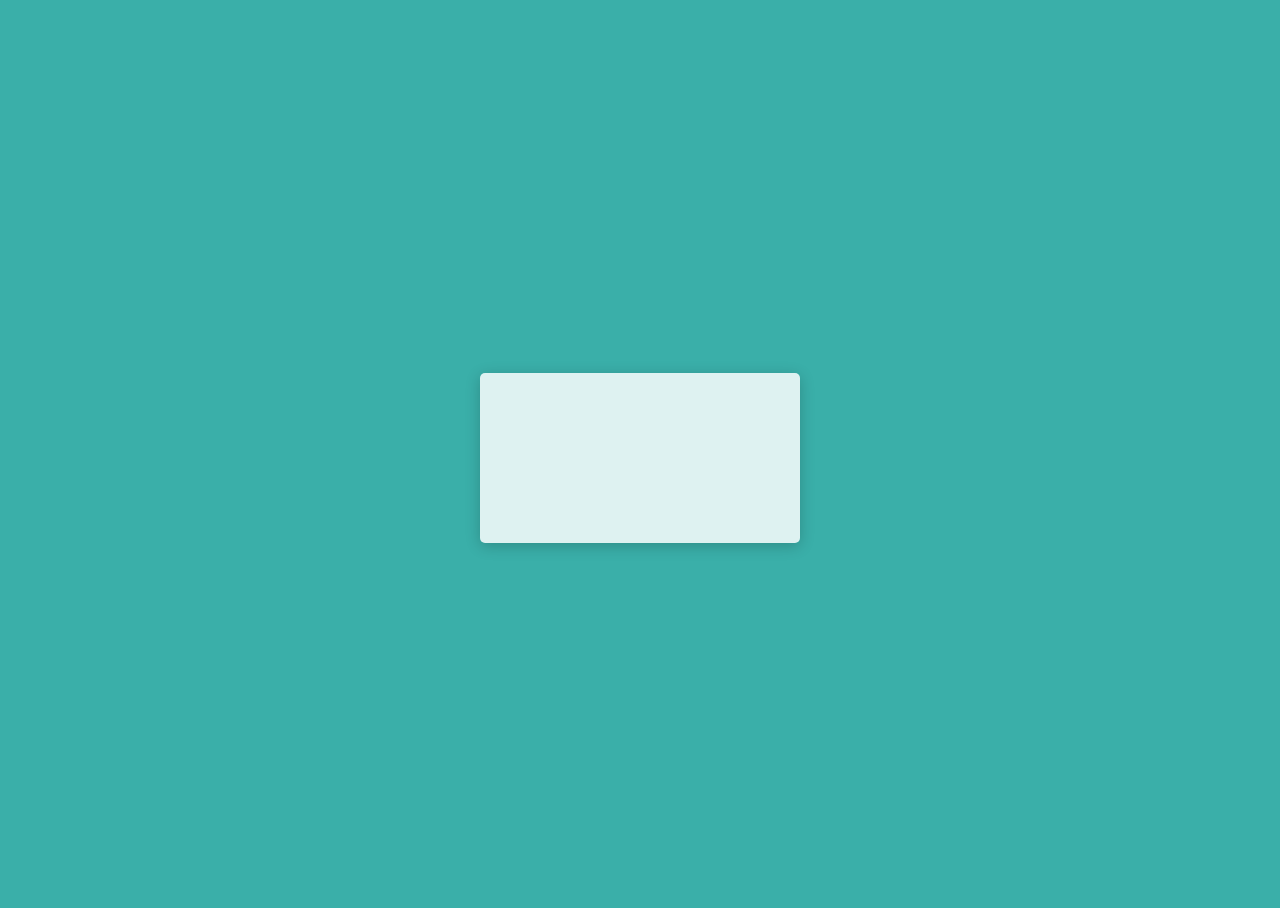
<file: bar-chart/index.html>
<!DOCTYPE html>
<html lang="en">

<head>
    <meta charset="UTF-8">
    <meta name="viewport" content="width=device-width, initial-scale=1.0">
    <title>Bar Chart</title>
    <script src="https://d3js.org/d3.v5.min.js"></script>
    <link rel="stylesheet" href="style.css">
</head>

<body>
    <svg id="canvas">
        <text id="title" x='350' y='30'>US GDP</text>
    </svg>
    <script defer src="./script.js"></script>
    <script src='https://cdn.freecodecamp.org/testable-projects-fcc/v1/bundle.js'></script>
</body>

</html>
</file>
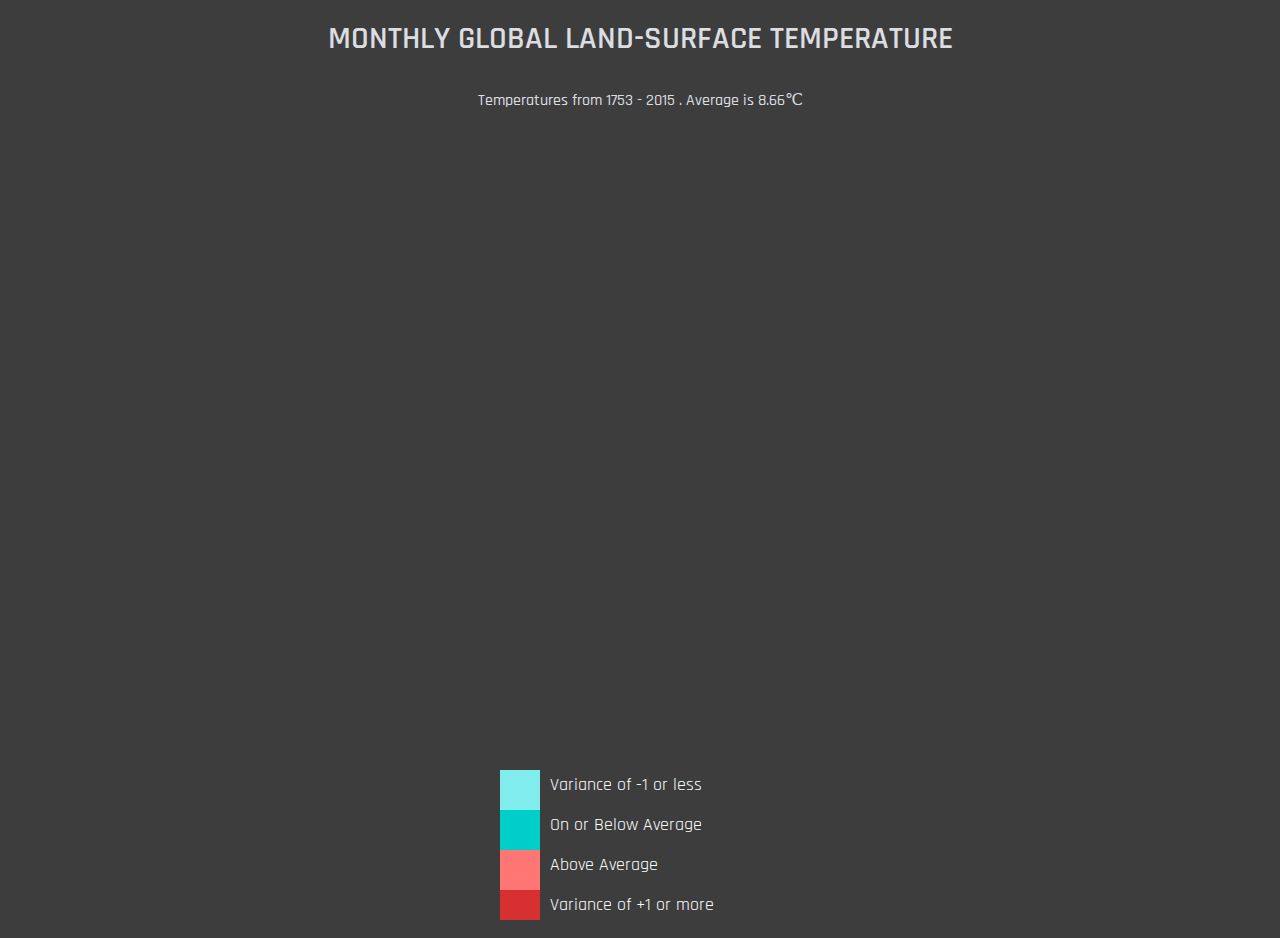
<file: heat-map/index.html>
<!DOCTYPE html>
<html lang="en">

<head>
    <meta charset="UTF-8">
    <meta name="viewport" content="width=device-width, initial-scale=1.0">
    <link rel="stylesheet" href="./style.css">
    <script src="https://d3js.org/d3.v5.min.js"></script>
    <title>Heat Map</title>
</head>

<body>
    <h1 id='title'>Monthly Global Land-Surface Temperature</h1>
    <h4 id='description' style="font-weight:500;">Temperatures from 1753 - 2015 . Average is 8.66℃</h4>
    <div id='tooltip'>
    </div>
    <svg id='canvas'>
    </svg>
    <svg id='legend'>
        <g>
            <rect x="10" y="0" width="40" height="40" fill="#81ecec"></rect>
            <text x="60" y="20" fill="white">Variance of -1 or less</text>
        </g>
        <g>
            <rect x="10" y="40" width="40" height="40" fill="#00cec9"></rect>
            <text x="60" y="60" fill="white">On or Below Average</text>
        </g>
        <g>
            <rect x="10" y="80" width="40" height="40" fill="#ff7675"></rect>
            <text x="60" y="100" fill="white">Above Average</text>
        </g>
        <g>
            <rect x="10" y="120" width="40" height="40" fill="#d63031"></rect>
            <text x="60" y="140" fill="white">Variance of +1 or more</text>
        </g>
    </svg>
</body>
<script defer src='script.js'></script>
<script defer src='https://cdn.freecodecamp.org/testable-projects-fcc/v1/bundle.js'></script>

</html>
</file>
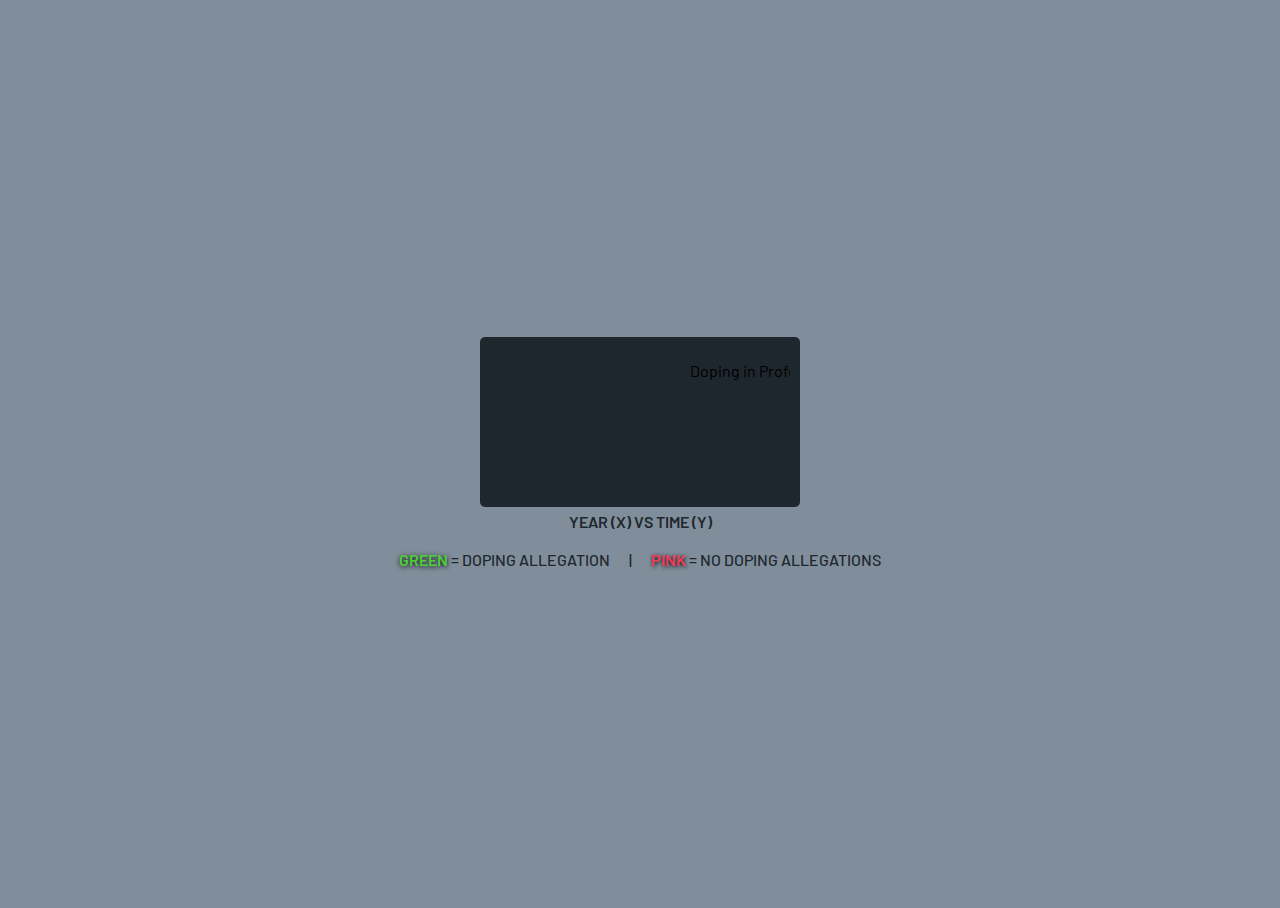
<file: scatterplot-graph/index.html>
<!DOCTYPE html>
<html lang="en">

<head>
    <meta charset="UTF-8">
    <meta name="viewport" content="width=device-width, initial-scale=1.0">
    <link rel="stylesheet" href="./style.css">
    <script src="https://d3js.org/d3.v5.min.js"></script>
    <title>Scatterplot Graph</title>
</head>

<body>
    <svg id='canvas'>
        <text id='title' y='30' x='200'>Doping in Professional Bicycle Racing</text>
    </svg>
    <div id='legend' style="text-align: center; font-weight: 500;">
        <div style="font-weight: 600;">YEAR (x) vs TIME (Y)</div> </br />
        <span class="green-legend" style="color:#4cd137; font-weight:600; text-shadow: 0px 1px 5px black;">Green</span> = Doping Allegation &emsp;|&emsp;
        <span class="pink-legend" style="color:#f53b57; font-weight:600; text-shadow: 1px 1px 4px black;">Pink</span> = No Doping Allegations
    </div>
    <div id='tooltip'>
    </div>
</body>
<script defer src='script.js'></script>
<script defer src='https://cdn.freecodecamp.org/testable-projects-fcc/v1/bundle.js'></script>

</html>
</file>
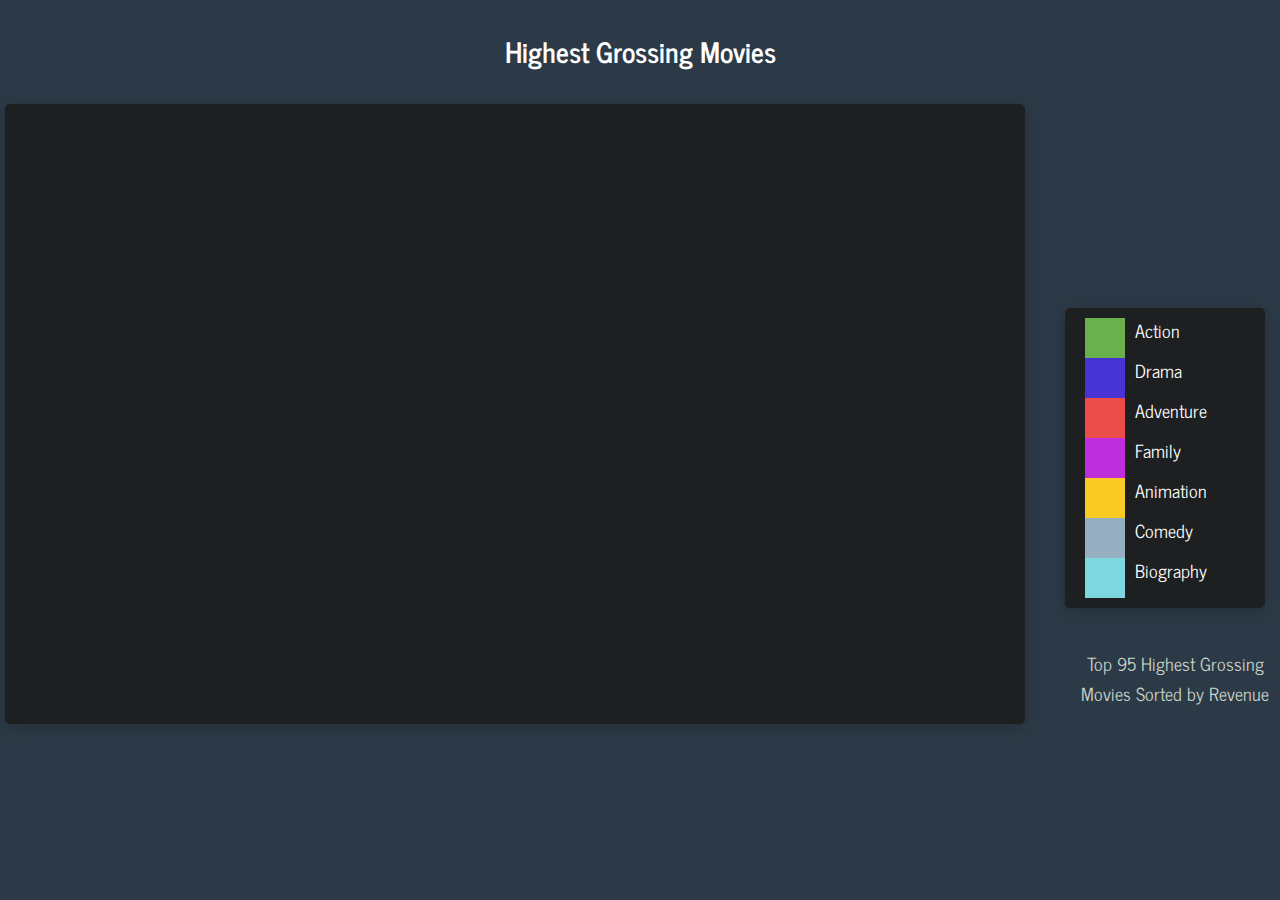
<file: tree-map-diagram/index.html>
<!DOCTYPE html>
<html lang="en">

<head>
    <meta charset="UTF-8">
    <meta name="viewport" content="width=device-width, initial-scale=1.0">
    <link rel="stylesheet" href="./style.css">
    <script src="https://d3js.org/d3.v5.min.js"></script>
    <title>Treemap Diagram</title>
</head>

<body>
    <h2 id='title'>Highest Grossing Movies</h2>
    <div id='container'>
        <svg id='canvas'>
        </svg>
        <div id='rightSide'>
            <div id='tooltip'>
            </div>
            <svg id='legend'>
                <g>
                    <rect class="legend-item" x="10" y="0" width="40" height="40" fill="#6ab04c"></rect>
                    <text x="60" y="20" fill="white">Action</text>
                </g>
                <g>
                    <rect class="legend-item" x="10" y="40" width="40" height="40" fill="#4834d4"></rect>
                    <text x="60" y="60" fill="white">Drama</text>
                </g>
                <g>
                    <rect class="legend-item" x="10" y="80" width="40" height="40" fill="#eb4d4b"></rect>
                    <text x="60" y="100" fill="white">Adventure</text>
                </g>
                <g>
                    <rect class="legend-item" x="10" y="120" width="40" height="40" fill="#be2edd"></rect>
                    <text x="60" y="140" fill="white">Family</text>
                </g>
                <g>
                    <rect class="legend-item" x="10" y="160" width="40" height="40" fill="#f9ca24"></rect>
                    <text x="60" y="180" fill="white">Animation</text>
                </g>
                <g>
                    <rect class="legend-item" x="10" y="200" width="40" height="40" fill="#95afc0"></rect>
                    <text x="60" y="220" fill="white">Comedy</text>
                </g>
                <g>
                    <rect class="legend-item" x="10" y="240" width="40" height="40" fill="#7ed6df"></rect>
                    <text x="60" y="260" fill="white">Biography</text>
                </g>
            </svg>
            <div id='description'>Top 95 Highest Grossing Movies Sorted by Revenue</div>
        </div>
    </div>
</body>
<script defer src='script.js'></script>
<script defer src='https://cdn.freecodecamp.org/testable-projects-fcc/v1/bundle.js'></script>

</html>
</file>
<file: bar-chart/style.css>
.bar-chart {
    background-color: #C7D999;
}

@import url('https://fonts.googleapis.com/css2?family=Source+Sans+Pro&display=swap');

* {
    font-family: 'Source Sans Pro', sans-serif;
}

html {
    height: 100%
}

body {
    background-color: #3AAFA9;
    display: flex;
    flex-direction: column;
    justify-content: center;
    align-items: center;
    height: 100%;
}

svg {
    background-color: #DEF2F1;
    box-shadow: 0px 3px 15px rgba(0, 0, 0, 0.2);
    border-radius: 5px;
    padding: 10px;
}

.bar {
    background-color: #C7D999;
    border-color: #2B7A78;
    fill: #2B7A78;
}

.bar:hover {
    fill: #9c9
}

g {
    color: #69c
}

#tooltip {
    margin-top: 10px;
    color: #FEFFFF;
    font-size: 28px;
}

` #title {
    font-size: 30px;
    fill: #9c9;
}
</file>
<file: heat-map/style.css>
@import url('https://fonts.googleapis.com/css2?family=Rajdhani:wght@300;400;500;600;700&display=swap');

* {
    font-family: 'Rajdhani', sans-serif;
}

html {
    min-height: 100%
}

body {
    background-color: #3d3d3d;
    display: flex;
    flex-direction: column;
    justify-content: center;
    align-items: center;
    min-height: 100%;
    color: #dcdde1
}

svg {
    background-color: #3d3d3d;
    /*box-shadow: 0px 3px 15px rgba(0,0,0,0.2); */
    /*border-radius: 5px; */
    padding: 10px;
}

#canvas {
    min-height: 600px;
    min-width: 1200px;
}

.cell:hover {
    fill: #fdcb6e;
}

g {
    color: #E0E3F0
}

#tooltip {
    visibility: hidden;
    height: auto;
    width: auto;
    margin-top: 2px;
    color: #fffa65;
    font-size: 24px;
    margin-bottom: 5px;
    font-weight: 600;
}

#legend {
    color: rgb(56, 58, 74);
    font-size: 18px;
    font-weight: 400;
    text-align: center;
    min-height: 150px;
}

#title {
    font-size: 32px;
    font-weight: 600;
    color: #dcdde1;
    text-transform: uppercase;
    margin-top: 10px;
    margin-bottom: 10px;
}
</file>
<file: scatterplot-graph/style.css>
@import url('https://fonts.googleapis.com/css2?family=Barlow:wght@200;300;400;500;600&display=swap');

* {
    font-family: 'Barlow', sans-serif;
}

html {
    height: 100%;
}

body {
    background-color: #808e9b;
    display: flex;
    flex-direction: column;
    justify-content: center;
    align-items: center;
    height: 100%;
}

svg {
    background-color: #1e272e;
    box-shadow: 0px 3px 15px rgba(0, 0, 0, 0, 0.2);
    border-radius: 5px;
    padding: 10px;
}

.bar {
    background-color: #f53b57;
    border-color: #f53b57;
    fill: #f53b57;
}

.dot:hover {
    fill: #DDDDDD;
}

g {
    color: #DDDDDD;
}

#tooltip {
    visibility: hidden;
    height: auto;
    width: auto;
    margin-top: 5px;
    color: #1e272e;
    font-size: 24px;
    margin-bottom: 5px;
}

#legend {
    margin-top: 5px;
    color: #1e272e;
    font-size: 16px;
    text-transform: uppercase;
}
</file>
<file: tree-map-diagram/style.css>
@import url('https://fonts.googleapis.com/css2?family=News+Cycle:wght@400;700&display=swap');

* {
    font-family: 'News Cycle', sans-serif;
}

html,
body {
    min-height: 100%
}

body {
    background-color: #2C3A47;
    display: flex;
    flex-direction: column;
    justify-content: center;
    align-items: center;
    color: #FDF1E7;
    margin: none;
    padding: 10px 40px;
}

svg {
    background-color: #1D1F20;
    box-shadow: 0px 3px 15px rgba(0, 0, 0, 0.2);
    padding: 10px;
    border-radius: 5px;
}

#canvas {
    min-height: 600px;
    min-width: 1000px;
}

.tile:hover {
    fill: #CAD3C8
}

g {
    color: #1D1F20
}

#tooltip {
    visibility: hidden;
    min-height: 160px;
    width: 200px;
    margin-top: 2px;
    color: white;
    font-size: 21px;
    margin-bottom: 5px;
    text-align: center;
}

#tooltip hr {
    width: '80%';
    color: #1D1F20;
    background-color: #55E6C1;
    height: 1px;
    border: none;
}

#description {
    text-align: center;
    color: #CAD3C8;
    font-size: 18px;
}

#legend {
    color: rgb(56, 58, 74);
    font-size: 18px;
    text-align: center;
    min-height: 280px;
    max-width: 180px;
    margin-top: 20px;
    margin-bottom: 40px;
    margin-right: 20px;
}

#title {
    font-size: 28px;
    color: white;
    text-transform: capitalize;
    margin-top: 10px;
    margin-bottom: 30px;
}

#container {
    display: flex;
    flex-direction: row;
    justify-content: center;
    align-items: center;
    width: 100%;
    height: 100%
}

#rightSide {
    display: flex;
    flex-direction: column;
    align-items: center;
    margin-left: 50px;
    width: 200px;
}
</file>
